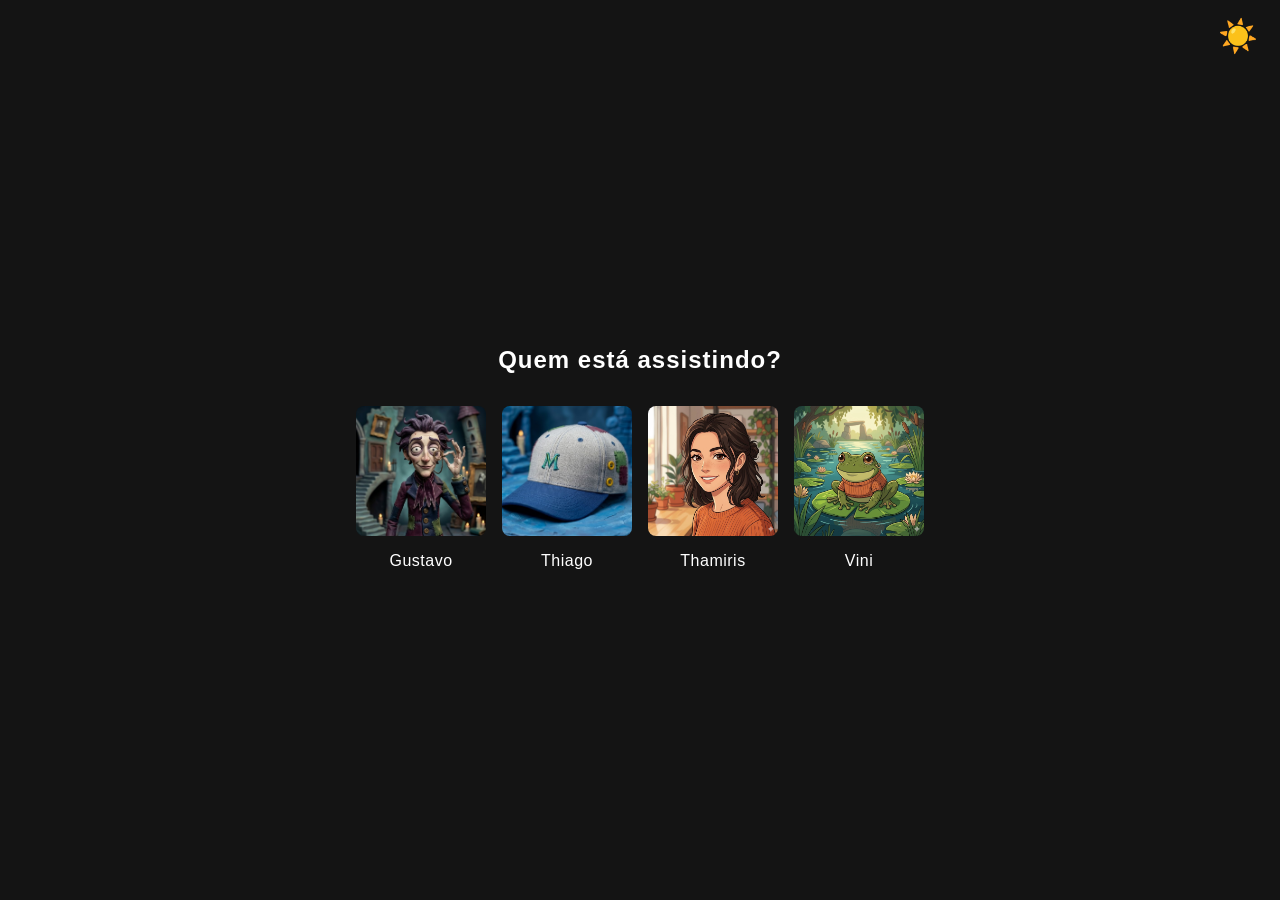
<file: index.html>
<!DOCTYPE html>
<html lang="pt-br">
<head>
    <meta charset="UTF-8">
    <meta name="viewport" content="width=device-width, initial-scale=1.0">
    <title>Netflix</title>
    <link rel="stylesheet" href="style.css">
</head>
<body>
    <main>
        <button id="theme-toggle" onclick="toggleTheme()" style="position:absolute;top:1rem;right:1rem;z-index:10;background:none;border:none;font-size:2rem;cursor:pointer" aria-label="Alternar tema"></button>
        <h1>Quem está assistindo?</h1>
        <section aria-label="Perfis disponíveis">
            <nav class="profiles">
                <ul>
                    <li>
                        <a href="catalogo/catalogo.html" class="profile">
                            <figure>
                                <img src="assets/perfil-1.jpg" alt="Um personagem de aparência gótica e caricata, com cabelos roxos e monóculo, posa em um cenário fantástico de miniaturas sombrias iluminadas por velas.">
                                <figcaption>Gustavo</figcaption>
                            </figure>
                        </a>
                    </li>
                    <li>
                        <a href="catalogo/catalogo.html" class="profile">
                            <figure>
                                <img src="assets/perfil-2.jpg" alt="Imagem de um boné azul">
                                <figcaption>Thiago</figcaption>
                            </figure>
                        </a>
                    </li>
                    <li>
                        <a href="catalogo/catalogo.html" class="profile">
                            <figure>
                                <img src="assets/perfil-3.jpg" alt="Imagem de um boné azul">
                                <figcaption>Thamiris</figcaption>
                            </figure>
                        </a>
                    </li>
                    <li>
                        <a href="catalogo/catalogo.html" class="profile">
                            <figure>
                                <img src="assets/perfil-4.jpg" alt="Imagem de um boné azul">
                                <figcaption>Vini</figcaption>
                            </figure>
                        </a>
                    </li>
                </ul>
            </nav>
        </section>
    </main>
    <script src="theme.js"></script>
    <script src="js/index.js"></script>
</body>
</html>
</file>
<file: style.css>
body {
    background: #141414;
    /* Define a cor de fundo da página */
    color: #fff;
    /* Define a cor do texto principal */
    font-family: 'Segoe UI', Arial, Helvetica, sans-serif;
    /* Define a fonte usada no site */
    margin: 0;
    /* Remove a margem padrão do body */
    min-height: 100vh;
    /* Garante que o body ocupe pelo menos toda a altura da tela */
}

main {
    display: flex;
    /* Usa flexbox para layout */
    flex-direction: column;
    /* Organiza os elementos em coluna */
    align-items: center;
    /* Centraliza os itens horizontalmente */
    justify-content: center;
    /* Centraliza os itens verticalmente */
    min-height: 100vh;
    /* Garante altura mínima de 100% da tela */
}

h1 {
    font-size: 2.5rem;
    /* Define o tamanho da fonte do título */
    font-weight: bold;
    /* Deixa o texto em negrito */
    margin-bottom: 2rem;
    /* Espaço abaixo do título */
    letter-spacing: 1px;
    /* Espaçamento entre letras */
}

section[aria-label="Perfis disponíveis"] {
    width: 100%;
    /* Ocupa toda a largura disponível */
    max-width: 600px;
    /* Limita a largura máxima */
    display: flex;
    /* Usa flexbox */
    justify-content: center;
    /* Centraliza os perfis */
}

nav.profiles {
    display: flex;
    /* Usa flexbox para os perfis */
    gap: 2rem;
    /* Espaço entre os perfis */
}

ul {
    list-style: none; /* Remove o ponto dos itens da lista */
    padding: 0; /* Remove o padding padrão */
    margin: 0; /* Remove a margem padrão */
    display: flex; /* Usa flexbox para os itens */
    flex-wrap: wrap; /* Permite que os itens quebrem para a próxima linha */
    justify-content: center; /* Centraliza os itens */
    gap: 1rem; /* Espaço entre os itens */
}

.profile {
    text-decoration: none;
    /* Remove sublinhado dos links */
    color: #fff;
    /* Cor do texto dos links */
    transition: transform 0.2s, box-shadow 0.2s;
    /* Suaviza animações de transformação e sombra */
}

figure {
    margin: 0;
    /* Remove margem padrão */
    display: flex;
    /* Usa flexbox */
    flex-direction: column;
    /* Organiza em coluna */
    align-items: center;
    /* Centraliza itens */
}

img {
    width: 120px;
    /* Largura fixa da imagem */
    height: 120px;
    /* Altura fixa da imagem */
    border-radius: 8px;
    /* Bordas arredondadas */
    object-fit: cover;
    /* Mantém proporção da imagem */
    margin-bottom: 0.5rem;
    /* Espaço abaixo da imagem */
    background: #222;
    /* Cor de fundo da imagem */
    display: block;
    /* Exibe como bloco */
    border: 1px transparent;
    /* Borda inicial invisível */
}

img:hover {
    border: 1px solid #fff;
    /* Borda branca ao passar o mouse */
}

figcaption {
    font-size: 1.1rem;
    /* Tamanho da fonte da legenda */
    font-weight: 500;
    /* Peso da fonte */
    margin-top: 0.5rem;
    /* Espaço acima da legenda */
    letter-spacing: 0.5px;
    /* Espaçamento entre letras */
}

/* Light mode */
body.light-mode {
    background: #f5f5f5; /* Cor de fundo clara */
    color: #222; /* Cor do texto escura */
}

.light-mode .profile {
    color: #222; /* Links escuros */
}

.light-mode img {
    background: #eee; /* Fundo claro para imagens */
    border: 1px solid #ccc; /* Borda clara */
}

.light-mode img:hover {
    border: 1px solid #222; /* Borda escura ao passar o mouse */
}


/* Responsividade para tablets e celulares */
@media (max-width: 900px) {
    section[aria-label="Perfis disponíveis"] {
        max-width: 100%;
        /* Remove limite de largura */
        padding: 0 1rem;
        /* Adiciona espaçamento lateral */
    }

    nav.profiles {
        gap: 1rem;
        /* Reduz espaço entre perfis */
    }

    img {
        width: 90px;
        /* Reduz tamanho da imagem */
        height: 90px;
    }

    h1 {
        font-size: 2rem;
        /* Reduz tamanho do título */
    }
}

@media (max-width: 600px) {
    main {
        /* aumenta a margem superior para dar mais espaço em telas pequenas */
        margin-top: 6rem;

        min-height: auto;
        /* Remove altura mínima */
        padding: 2rem 0;
    }

    nav.profiles {
        flex-direction: column;
        /* Perfis em coluna */
        align-items: center;
    }

    ul {
        gap: 4rem;
        /* Aumenta espaço entre itens */
    }
}

@media (min-width: 901px) {
    nav.profiles {
        flex-direction: row; /* Perfis na horizontal em telas grandes */
        align-items: center;
    }

    img {
        width: 130px;
        /* Imagem menor */
        height: 130px;
    }

    h1 {
        font-size: 1.5rem;
        /* Título menor */
    }

    figcaption {
        font-size: 1rem;
        /* Legenda menor */
    }
}
</file>
